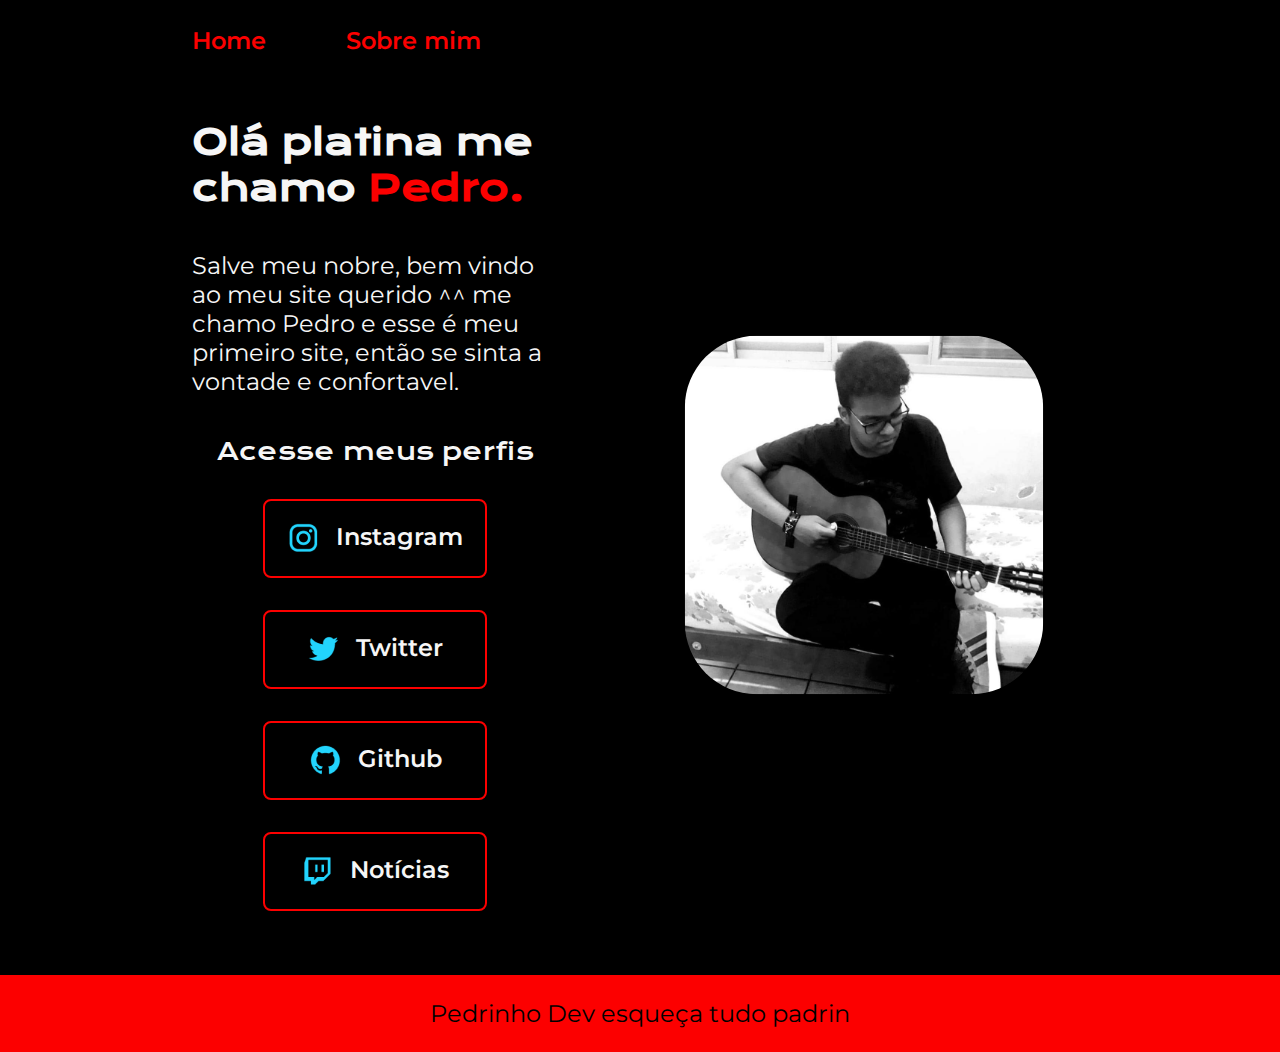
<file: index.html>
<!DOCTYPE html>
<html lang="pt-br">

<head>
    <meta charset="UTF-8">
    <meta http-equiv="X-UA-Compatible" content="IE=edge">
    <meta name="viewport" content="width=device-width, initial-scale=1.0">
    <title>Megamente.tec.br</title>
    <link rel="stylesheet" href="./estilos/estilo.css">
</head>

<body>
    <header class="cabecalho">
        <nav class="cabecalho__menu">
            <a class="cabecalho__menu__link" href="index.html">Home</a>
            <a class="cabecalho__menu__link" href="sobre.html">Sobre mim</a>
        </nav>
    </header>
    <main class="apresentacao">
        <section class="apresentacao__conteudo">
            <h1 class="apresentacao__conteudo__titulo">Olá platina me chamo<strong 
            class="titulo-destaque"> Pedro. 
            </strong></h1>
            <p class="apresentacao__conteudo__texto">Salve meu nobre, bem vindo ao meu site querido ^^ me chamo Pedro e esse é meu primeiro site,
                então se sinta a vontade e confortavel. </p>
            <div class="apresentacao__links">
                <h2 class="apresentacao__links__subtitulo">Acesse meus perfis</h2>
                <a class="apresentacao__links__navegacao" href="https://www.instagram.com/alucard.sla/?igshid=ZGUzMzM3NWJiOQ%3D%3D">
                    <img src="./arquivos/instagram.png">
                    Instagram
                </a>
                <a class="apresentacao__links__navegacao" href="https://www.instagram.com/alucard.sla/?igshid=ZGUzMzM3NWJiOQ%3D%3D">
                    <img src="./arquivos/twitter.png">
                    Twitter
                </a>
                <a class="apresentacao__links__navegacao" href="https://www.instagram.com/alucard.sla/?igshid=ZGUzMzM3NWJiOQ%3D%3D">
                    <img src="./arquivos/github.png">
                    Github
                </a>
                <a class="apresentacao__links__navegacao" href="form.html">
                    <img src="./arquivos/twitch.png">
                    Notícias
                </a>
            </div>
        </section>
        <img class="apresentacao__imagem" src="./arquivos/pedro.png" alt="Foto da Joana Santos programando">
    </main>
    <footer class="rodape">
        <p>Pedrinho Dev esqueça tudo padrin</p>
    </footer>
</body>

</html>
</file>
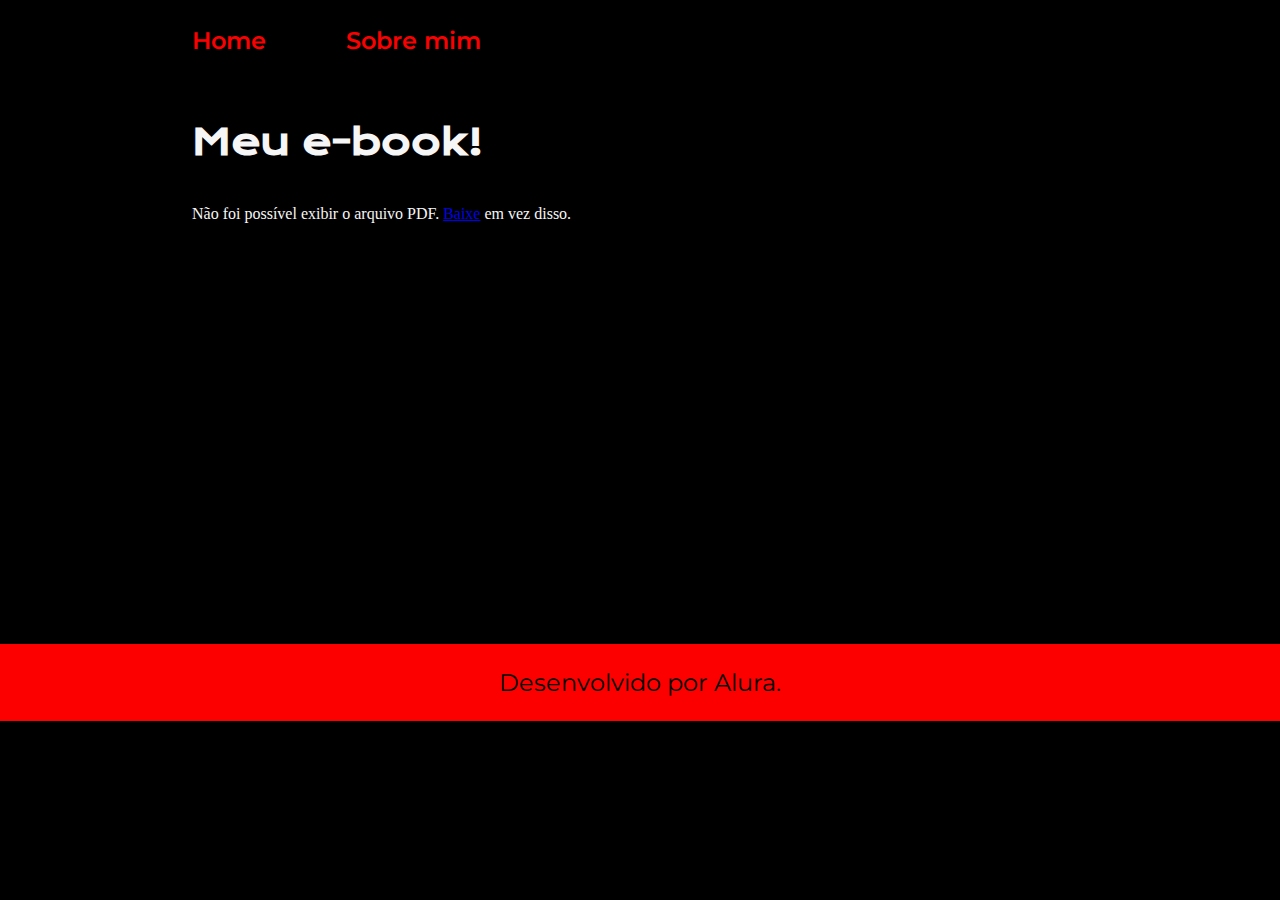
<file: ebook.html>
<!DOCTYPE html>
<html lang="pt-br">

<head>
    <meta charset="UTF-8">
    <meta http-equiv="X-UA-Compatible" content="IE=edge">
    <meta name="viewport" content="width=device-width, initial-scale=1.0">
    <title>Sobre mim</title>
    <link rel="stylesheet" href="./estilos/estilo.css">
</head>

<body>
    <header class="cabecalho">
        <nav class="cabecalho__menu">
            <a class="cabecalho__menu__link" href="index.html">Home</a>
            <a class="cabecalho__menu__link" href="sobre.html">Sobre mim</a>
        </nav>
    </header>

    <main class="apresentacao">
        <section class="apresentacao__conteudo">
            <h1 class="apresentacao__conteudo__titulo">Meu e-book!</h1>
            <object data="https://otecnico.org/wp-content/uploads/2023/05/PMI-Certfication.pdf" type="application/pdf" width="500" height="375">
                <p>Não foi possível exibir o arquivo PDF. <a href="https://otecnico.org/wp-content/uploads/2023/05/PMI-Certfication.pdf">Baixe</a> em vez disso.</p>
            </object>
        </section>
     </main>

    <footer class="rodape">
        <p>Desenvolvido por Alura.</p>
    </footer>
</body>

</html>
</file>
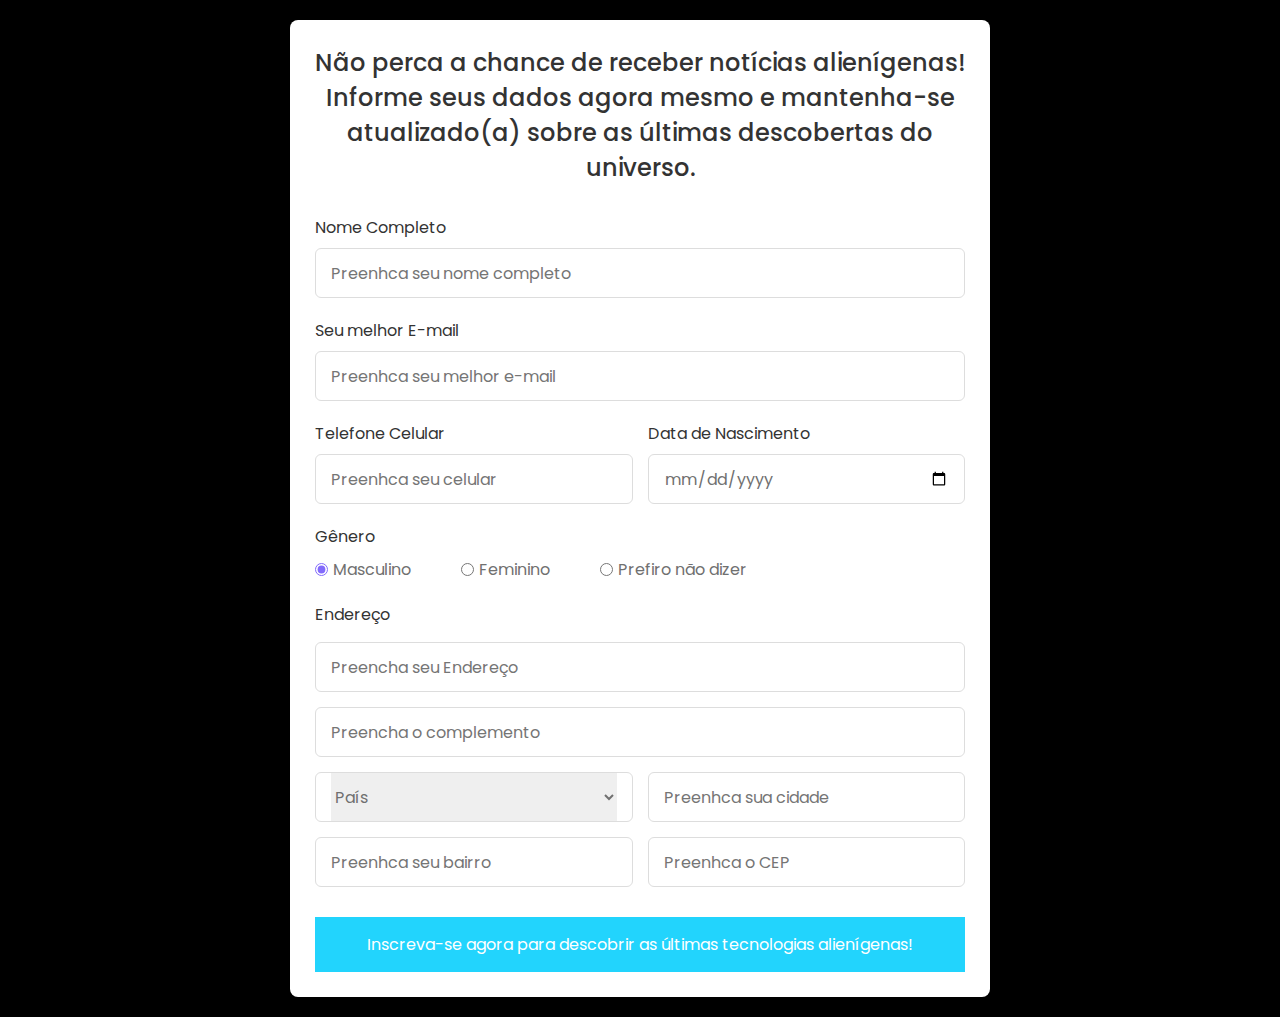
<file: form.html>
<!DOCTYPE html>
<!---Coding By CodingLab | www.codinglabweb.com--->
<html lang="en">
  <head>
    <meta charset="UTF-8" />
    <meta name="viewport" content="width=device-width, initial-scale=1.0" />
    <meta http-equiv="X-UA-Compatible" content="ie=edge" />
    <title>Registration Form in HTML CSS</title>
    <!---Custom CSS File--->
    <link rel="stylesheet" href="./estilos/estilo_form.css" />
  </head>
  <body>
    <section class="container">
      <header>Não perca a chance de receber notícias alienígenas! 
        Informe seus dados agora mesmo e mantenha-se atualizado(a) sobre as últimas 
        descobertas do universo.
      </header>
      <form action="#" class="form">
        <div class="input-box">
          <label>Nome Completo</label>
          <input type="text" placeholder="Preenhca seu nome completo" required />
        </div>

        <div class="input-box">
          <label>Seu melhor E-mail</label>
          <input type="text" placeholder="Preenhca seu melhor e-mail" required />
        </div>

        <div class="column">
          <div class="input-box">
            <label>Telefone Celular</label>
            <input type="number" placeholder="Preenhca seu celular" required />
          </div>
          <div class="input-box">
            <label>Data de Nascimento</label>
            <input type="date" placeholder="Preencha a data de nascimento"/>
          </div>
        </div>
        <div class="gender-box">
          <h3>Gênero</h3>
          <div class="gender-option">
            <div class="gender">
              <input type="radio" id="check-male" name="gender" checked />
              <label for="check-male">Masculino</label>
            </div>
            <div class="gender">
              <input type="radio" id="check-female" name="gender" />
              <label for="check-female">Feminino</label>
            </div>
            <div class="gender">
              <input type="radio" id="check-other" name="gender" />
              <label for="check-other">Prefiro não dizer</label>
            </div>
          </div>
        </div>
        <div class="input-box address">
          <label>Endereço</label>
          <input type="text" placeholder="Preencha seu Endereço"/>
          <input type="text" placeholder="Preencha o complemento"/>
          <div class="column">
            <div class="select-box">
              <select>
                <option hidden>País</option>
                <option>Brasil</option>
                <option>Argentina</option>
                <option>Paraguai</option>
                <option>Chile</option>
              </select>
            </div>
            <input type="text" placeholder="Preenhca sua cidade"/>
          </div>
          <div class="column">
            <input type="text" placeholder="Preenhca seu bairro"/>
            <input type="number" placeholder="Preenhca o CEP"/>
          </div>
        </div>
        <button>Inscreva-se agora para descobrir as últimas tecnologias alienígenas!</button>
      </form>
    </section>
  </body>
</html>
</file>
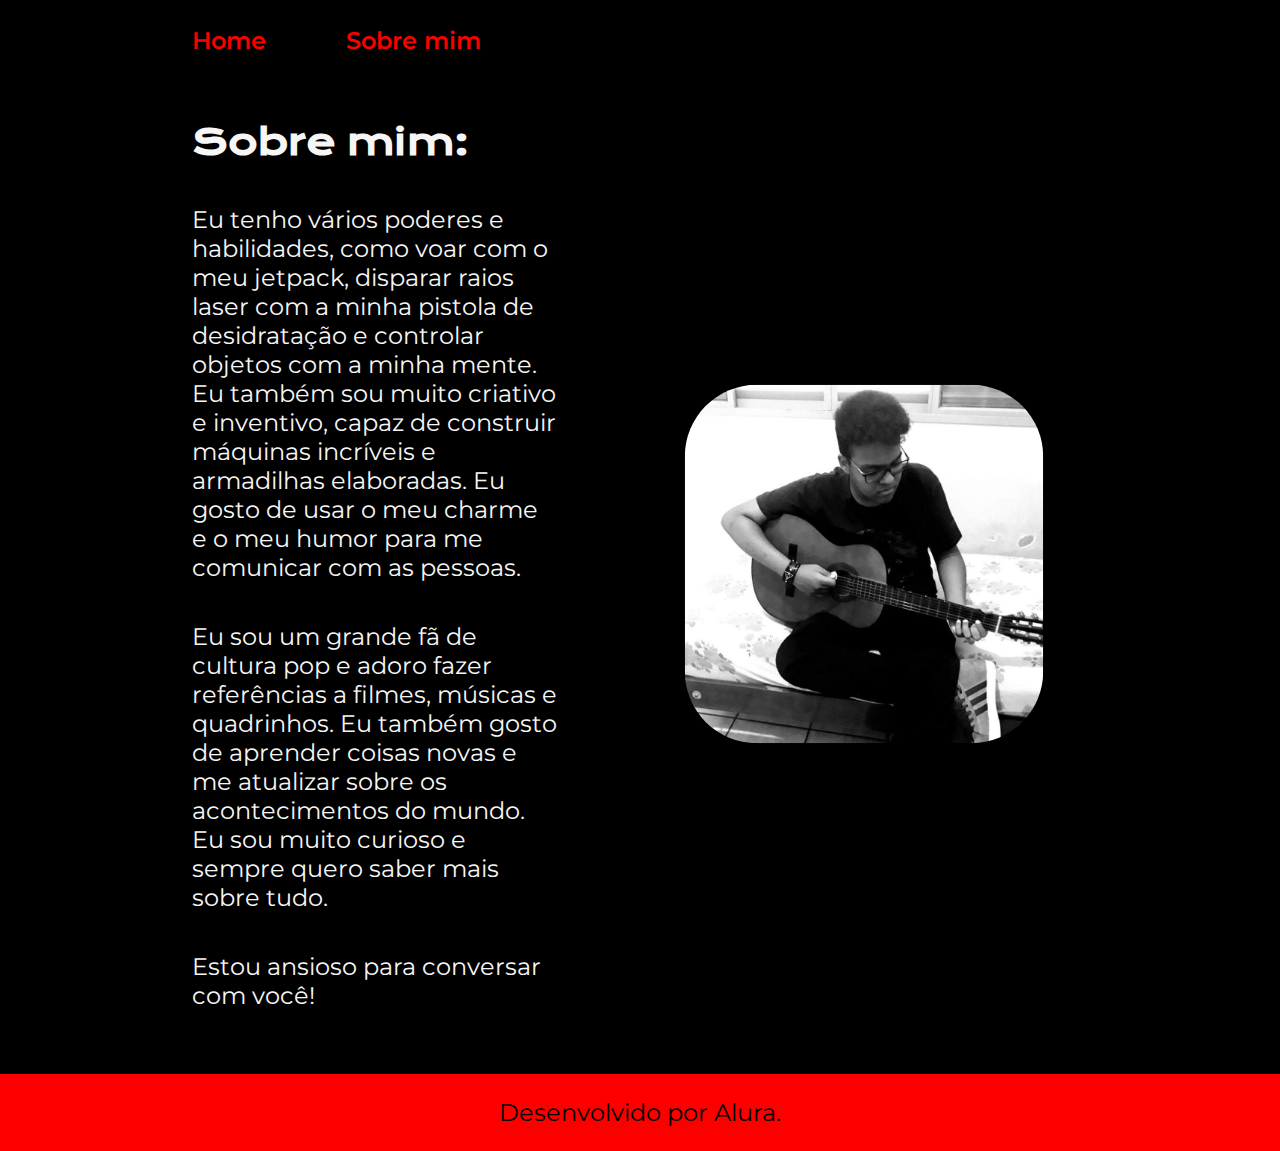
<file: sobre.html>
<!DOCTYPE html>
<html lang="pt-br">

<head>
    <meta charset="UTF-8">
    <meta http-equiv="X-UA-Compatible" content="IE=edge">
    <meta name="viewport" content="width=device-width, initial-scale=1.0">
    <title>Sobre mim</title>
    <link rel="stylesheet" href="./estilos/estilo.css">
</head>

<body>
    <header class="cabecalho">
        <nav class="cabecalho__menu">
            <a class="cabecalho__menu__link" href="index.html">Home</a>
            <a class="cabecalho__menu__link" href="sobre.html">Sobre mim</a>
        </nav>
    </header>

    <main class="apresentacao">
        <section class="apresentacao__conteudo">
            <h1 class="apresentacao__conteudo__titulo">Sobre mim:</h1>
            <p class="apresentacao__conteudo__texto">             
                Eu tenho vários poderes e habilidades, como voar com o meu jetpack, disparar raios laser com a minha 
                pistola de desidratação e controlar objetos com a minha mente. Eu também sou muito criativo e inventivo, 
                capaz de construir máquinas incríveis e armadilhas elaboradas. Eu gosto de usar o meu charme e o meu humor
                para me comunicar com as pessoas.
            </p>
            <p class="apresentacao__conteudo__texto">             
                Eu sou um grande fã de cultura pop e adoro fazer referências a filmes, músicas e quadrinhos. 
                Eu também gosto de aprender coisas novas e me atualizar sobre os acontecimentos do mundo. 
                Eu sou muito curioso e sempre quero saber mais sobre tudo.
            </p>
            <p class="apresentacao__conteudo__texto">             
                Estou ansioso para conversar com você!
            </p>
        </section>
        <img class="apresentacao__imagem" src="./arquivos/pedro.png" alt="Foto da Joana Santos programando">
    </main>

    <footer class="rodape">
        <p>Desenvolvido por Alura.</p>
    </footer>
</body>

</html>
</file>
<file: estilos/estilo.css>
@import url('https://fonts.googleapis.com/css2?family=Krona+One&family=Montserrat:wght@400;600&display=swap');

:root {
    --cor-primaria: #000000;
    --cor-secundaria: #F6F6F6;
    --cor-terciaria: #fc0000;
    --cor-hover: #272727;

    --fonte-primaria: 'Krona One', sans-serif;
    --fonte-secundaria: 'Montserrat', sans-serif;
}
*{
    margin: 0;
    padding: 0;
}

body{
    box-sizing: border-box;
    background-color: var(--cor-primaria);
    color: var(--cor-secundaria);
}
.cabecalho{
    padding: 2% 0% 0% 15%;
}
.cabecalho__menu{
    display: flex;
    gap: 80px;
}
.cabecalho__menu__link{
    font-family: var(--fonte-secundaria);
    font-size: 1.5rem;
    font-weight: 600;
    color: var(--cor-terciaria);
    text-decoration: none;
}
.apresentacao{
    padding: 5% 15%;
    display: flex;
    align-items: center;
    justify-content: space-between;
    gap: 82px;
}
.apresentacao__conteudo{
    width: 50%;
    display: flex;
    flex-direction: column;
    gap: 40px;
}

.apresentacao__conteudo__titulo{
    font-size: 2.25rem;
    font-family: var(--fonte-primaria);
}
.titulo-destaque{
    color: var(--cor-terciaria);
}
.apresentacao__conteudo__texto{
    font-size: 1.5rem;
    font-family: var(--fonte-secundaria);
}

.apresentacao__links{
    display: flex;
    flex-direction: column;
    justify-content: space-between;
    align-items: center;
    gap: 32px;
}
.apresentacao__links__subtitulo{
    font-family: var(--fonte-primaria);
    font-weight: 400;
    font-size: 1.5rem;
}
.apresentacao__links__navegacao{
    display: flex;
    justify-content: center;
    gap: 16px;
    border: 2px solid var(--cor-terciaria);
    width: 60%;
    text-align: center;
    border-radius: 8px;
    font-size: 1.5rem;
    font-weight: 600;
    padding: 21.5px 0;
    text-decoration: none;
    color: var(--cor-secundaria);
    font-family: var(--fonte-secundaria);
}
.apresentacao__links__link:hover{
    background-color: var(--cor-hover);
}
.apresentacao__imagem{
    width: 50%;
    border-radius: 20%;
    transform: scale(0.8);
}
.rodape{
    color: var(--cor-primaria);
    background-color: var(--cor-terciaria);
    padding: 24px;
    text-align: center;
    font-family: var(--fonte-secundaria);
    font-size: 1.5rem;
    font-weight: 400;
}

@media (max-width: 1200px) {
    .cabecalho{
         padding: 10%;  
    }
    .cabecalho__menu{
        justify-content: center;
    }
    .apresentacao{
        flex-direction: column-reverse;
        padding: 5%;
    }
    .apresentacao__conteudo{
        width: auto;
    }
}
</file>
<file: estilos/estilo_form.css>
/* Import Google font - Poppins */
@import url("https://fonts.googleapis.com/css2?family=Poppins:wght@200;300;400;500;600;700&display=swap");
* {
  margin: 0;
  padding: 0;
  box-sizing: border-box;
  font-family: "Poppins", sans-serif;
}
body {
  min-height: 100vh;
  display: flex;
  align-items: center;
  justify-content: center;
  padding: 20px;
  background: #000000;
}
.container {
  position: relative;
  max-width: 700px;
  width: 100%;
  background: #fff;
  padding: 25px;
  border-radius: 8px;
  box-shadow: 0 0 15px rgba(0, 0, 0, 0.1);
}
.container header {
  font-size: 1.5rem;
  color: #333;
  font-weight: 500;
  text-align: center;
}
.container .form {
  margin-top: 30px;
}
.form .input-box {
  width: 100%;
  margin-top: 20px;
}
.input-box label {
  color: #333;
}
.form :where(.input-box input, .select-box) {
  position: relative;
  height: 50px;
  width: 100%;
  outline: none;
  font-size: 1rem;
  color: #707070;
  margin-top: 8px;
  border: 1px solid #ddd;
  border-radius: 6px;
  padding: 0 15px;
}
.input-box input:focus {
  box-shadow: 0 1px 0 rgba(0, 0, 0, 0.1);
}
.form .column {
  display: flex;
  column-gap: 15px;
}
.form .gender-box {
  margin-top: 20px;
}
.gender-box h3 {
  color: #333;
  font-size: 1rem;
  font-weight: 400;
  margin-bottom: 8px;
}
.form :where(.gender-option, .gender) {
  display: flex;
  align-items: center;
  column-gap: 50px;
  flex-wrap: wrap;
}
.form .gender {
  column-gap: 5px;
}
.gender input {
  accent-color: rgb(130, 106, 251);
}
.form :where(.gender input, .gender label) {
  cursor: pointer;
}
.gender label {
  color: #707070;
}
.address :where(input, .select-box) {
  margin-top: 15px;
}
.select-box select {
  height: 100%;
  width: 100%;
  outline: none;
  border: none;
  color: #707070;
  font-size: 1rem;
}
.form button {
  height: 55px;
  width: 100%;
  color: #fff;
  font-size: 1rem;
  font-weight: 400;
  margin-top: 30px;
  border: none;
  cursor: pointer;
  transition: all 0.2s ease;
  background: #22D4FD;
}
.form button:hover {
  background:#0696b6;
}
/*Responsive*/
@media screen and (max-width: 500px) {
  .form .column {
    flex-wrap: wrap;
  }
  .form :where(.gender-option, .gender) {
    row-gap: 15px;
  }
}
</file>
